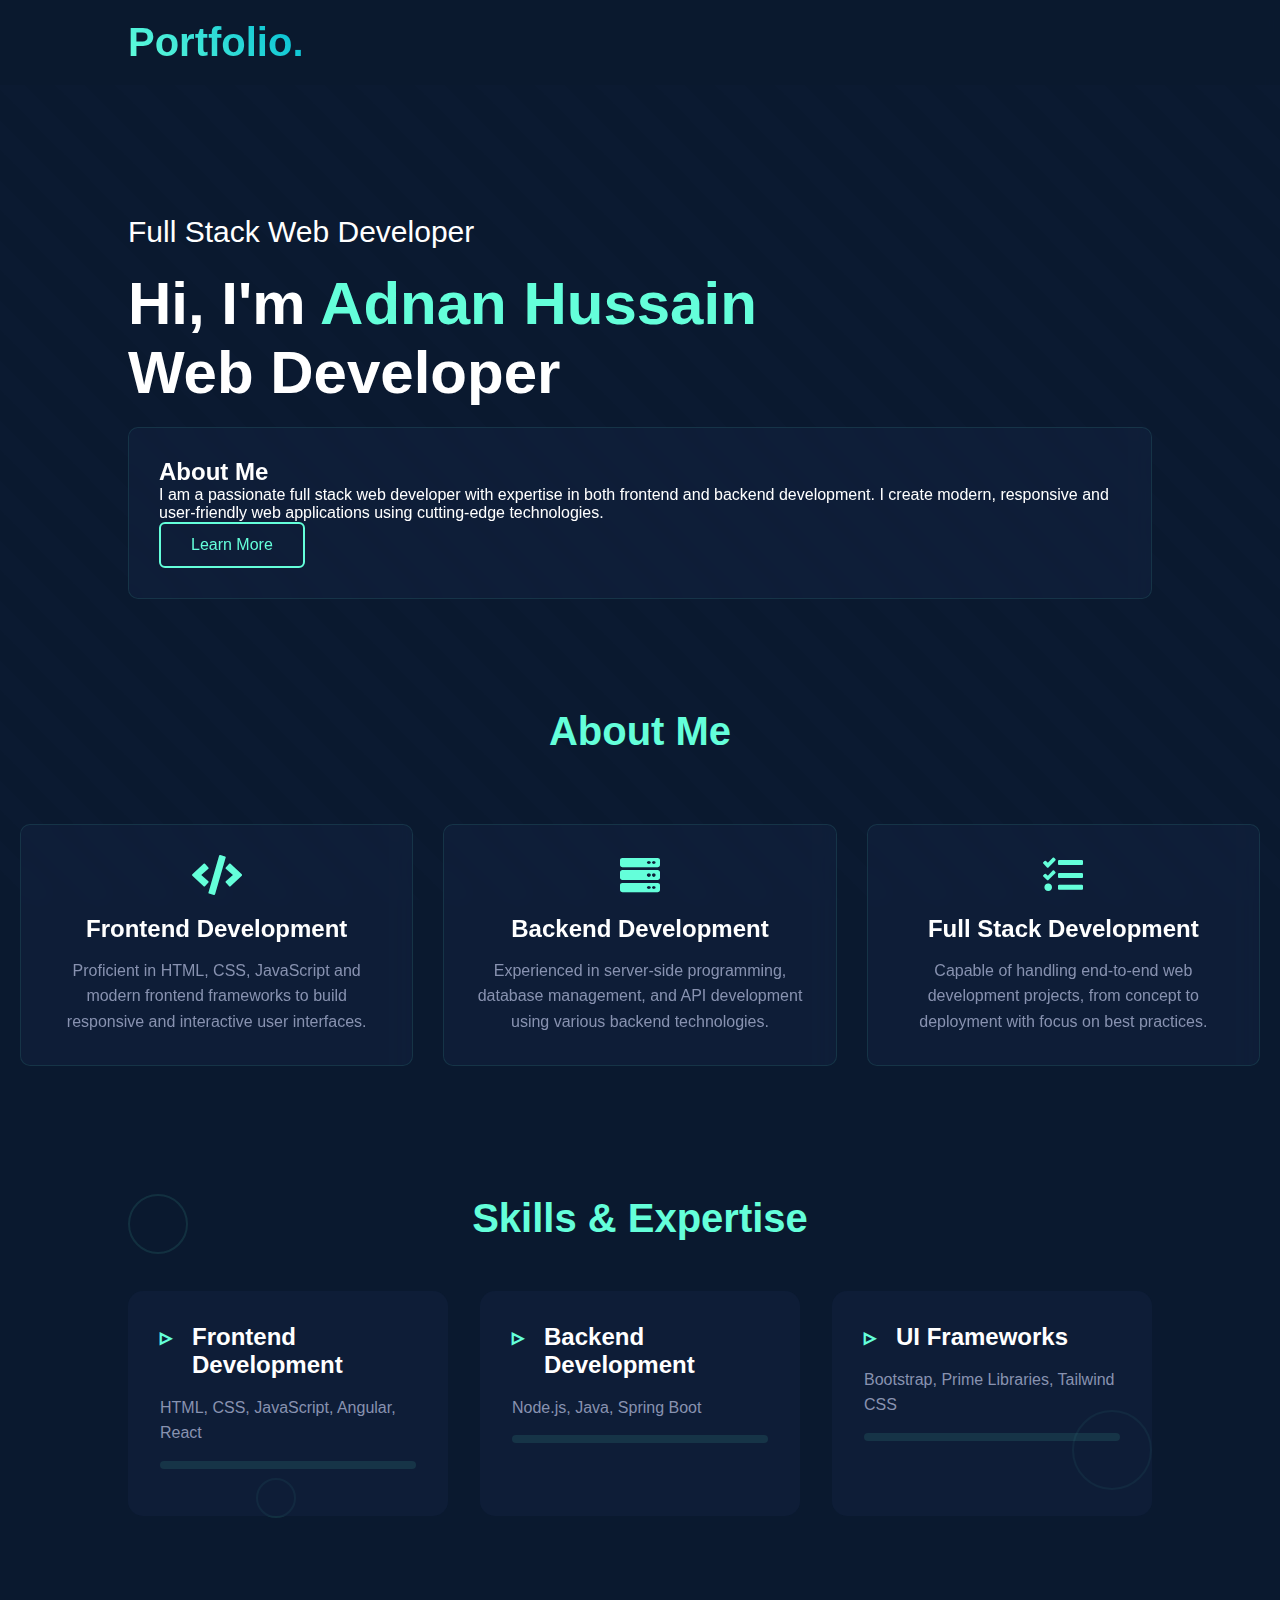
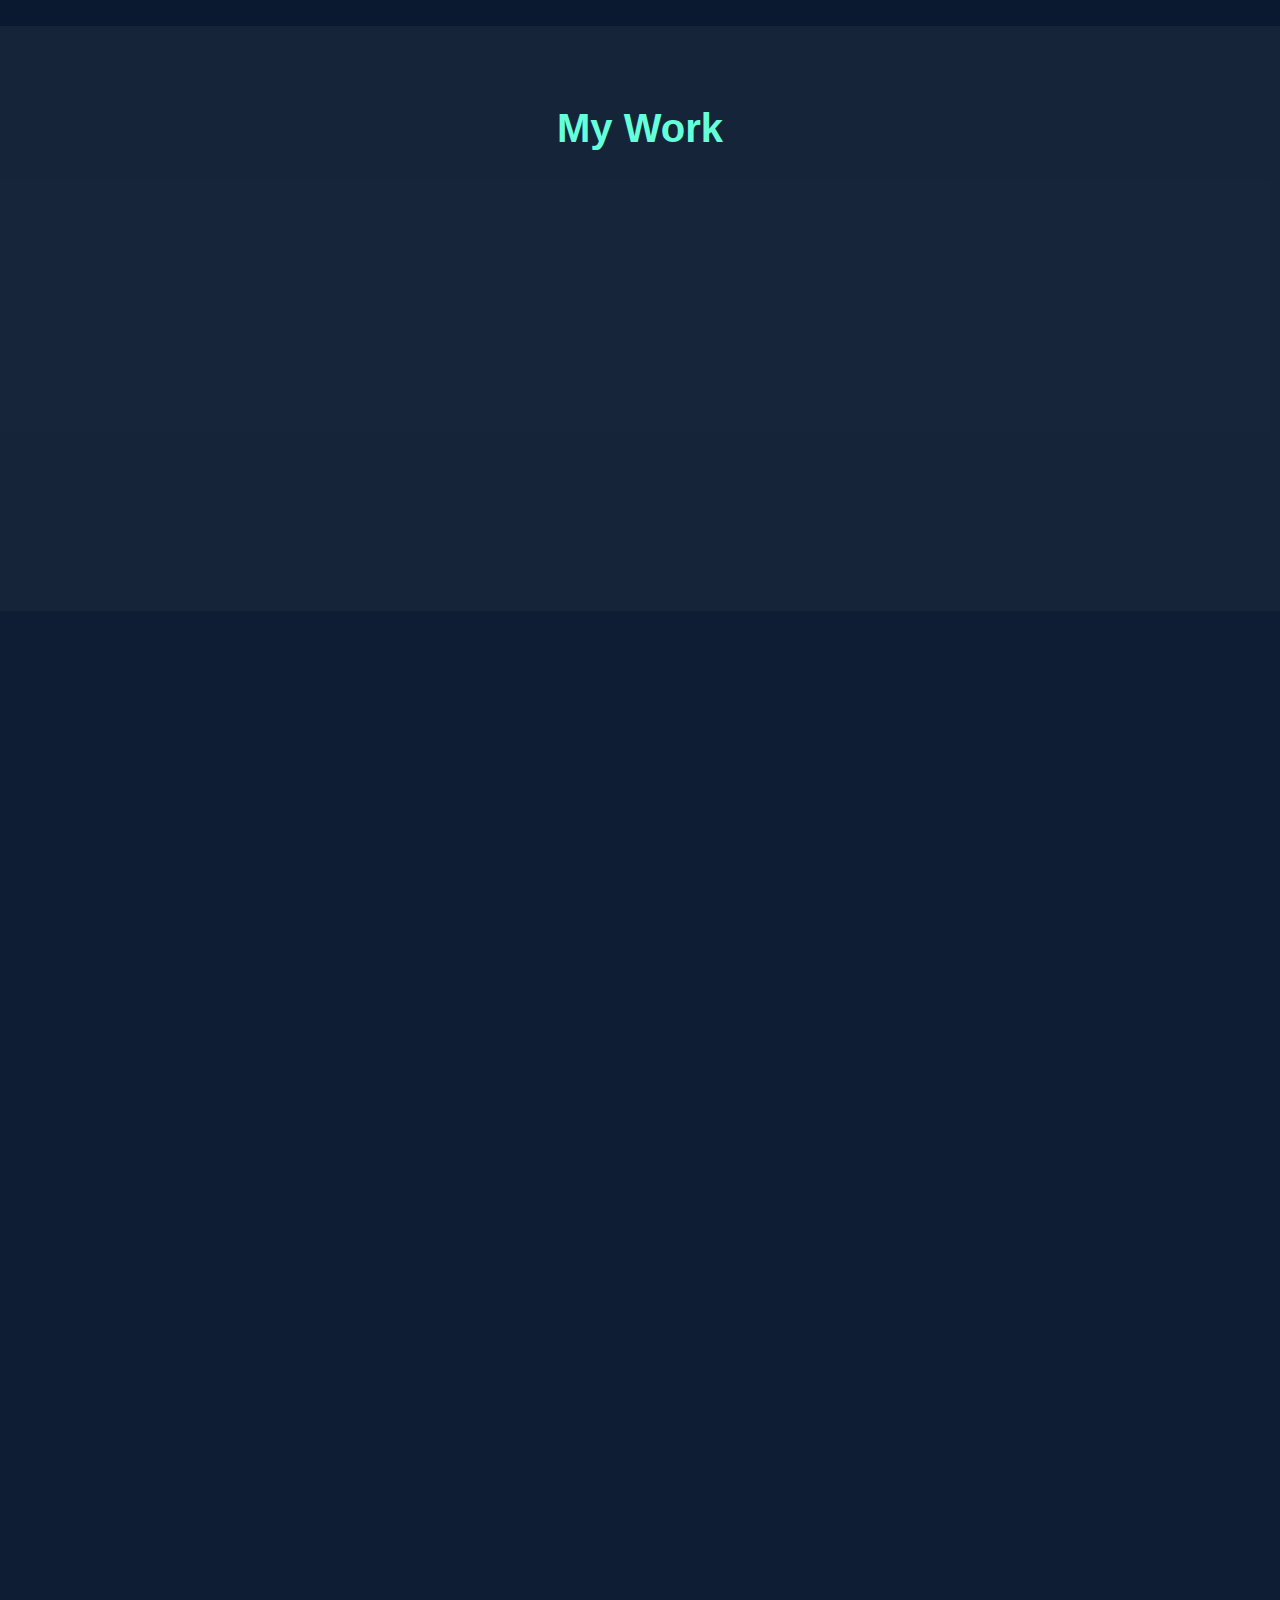
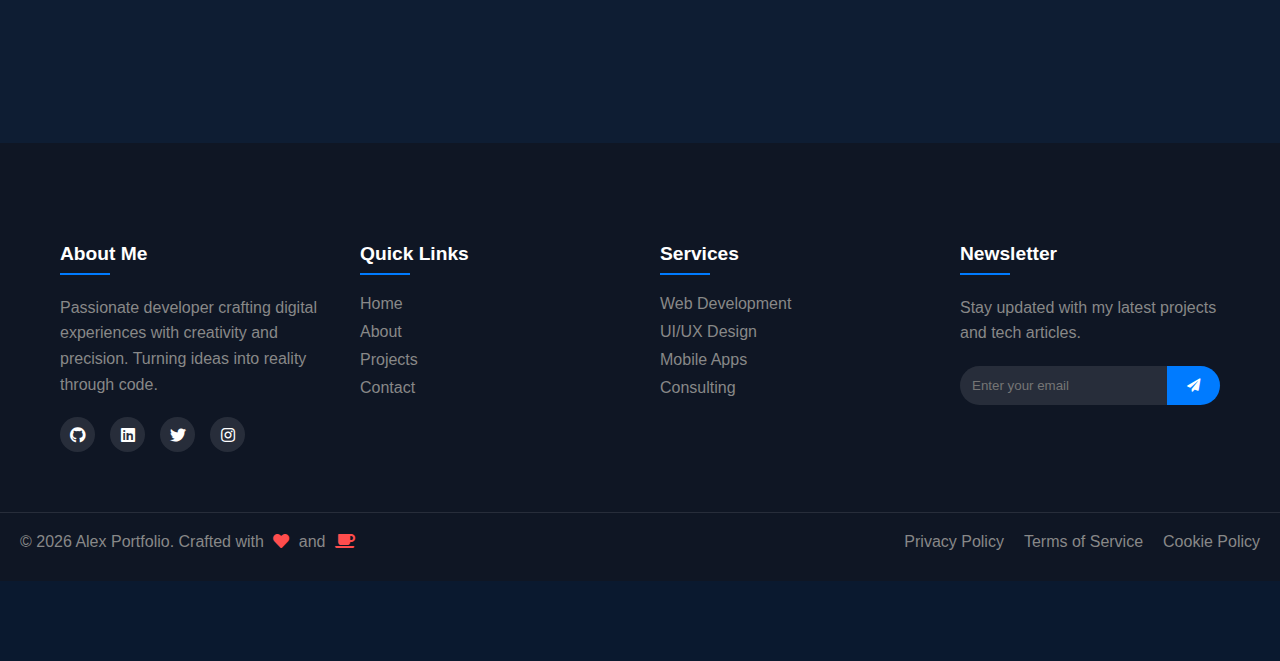
<file: index.html>
<!DOCTYPE html>
<html lang="en">

<head>
    <meta charset="UTF-8">
    <meta name="viewport" content="width=device-width, initial-scale=1.0">
    <title>Modern Portfolio</title>
    <link rel="stylesheet" href="style.css">
    <link href="https://unpkg.com/aos@2.3.1/dist/aos.css" rel="stylesheet">
    <link rel="stylesheet" href="https://cdnjs.cloudflare.com/ajax/libs/font-awesome/5.15.4/css/all.min.css">
    <link rel="shortcut icon" href="./favicon1.ico" type="image/x-icon">
</head>

<body>
    <div class="animated-bg"></div>
    <nav class="navbar">
        <div class="logo">Portfolio.</div>
        <ul>
            <li><a href="#home">Home</a></li>
            <li><a href="#about">About</a></li>
            <li><a href="#work">Work</a></li>
            <li><a href="#contact">Contact</a></li>
        </ul>
    </nav>

    <div class="container">
        <div class="header-text">
            <p>Full Stack Web Developer</p>
            <h1>Hi, I'm <span>Adnan Hussain</span><br>Web Developer</h1>
        </div>

        <div class="card">
            <h2>About Me</h2>
            <p>I am a passionate full stack web developer with expertise in both frontend and backend development. I
                create modern, responsive and user-friendly web applications using cutting-edge technologies.</p>
            <a href="#" class="btn">Learn More</a>
        </div>
    </div>
    <div class="about-section" id="about">
        <h2 class="section-title">About Me</h2>
        <div class="cards-container">
            <div class="about-card">
                <i class="fas fa-code card-icon"></i>
                <h3>Frontend Development</h3>
                <p>Proficient in HTML, CSS, JavaScript and modern frontend frameworks to build responsive and
                    interactive user interfaces.</p>
            </div>

            <div class="about-card">
                <i class="fas fa-server card-icon"></i>
                <h3>Backend Development</h3>
                <p>Experienced in server-side programming, database management, and API development using various
                    backend technologies.</p>
            </div>

            <div class="about-card">
                <i class="fas fa-tasks card-icon"></i>
                <h3>Full Stack Development</h3>
                <p>Capable of handling end-to-end web development projects, from concept to deployment with focus on
                    best practices.</p>
            </div>
        </div>

        <section class="more-section" id="more">
            <div class="container">
                <h2 class="section-title">Skills & Expertise</h2>
                <div class="more-grid">
                    <div class="more-item">
                        <h3>Frontend Development</h3>
                        <p>HTML, CSS, JavaScript, Angular, React</p>
                        <div class="skill-bar">
                            <div class="skill-progress" style="--progress: 90%"></div>
                        </div>
                    </div>

                    <div class="more-item">
                        <h3>Backend Development</h3>
                        <p>Node.js, Java, Spring Boot</p>
                        <div class="skill-bar">
                            <div class="skill-progress" style="--progress: 85%"></div>
                        </div>
                    </div>

                    <div class="more-item">
                        <h3>UI Frameworks</h3>
                        <p>Bootstrap, Prime Libraries, Tailwind CSS</p>
                        <div class="skill-bar">
                            <div class="skill-progress" style="--progress: 85%"></div>
                        </div>
                    </div>
                </div>
            </div>

            <div class="floating-shapes">
                <div class="shape"></div>
                <div class="shape"></div>
                <div class="shape"></div>
            </div>
        </section>

        <section class="work-section" id="work">
            <h2 class="section-title">My Work</h2>
            <div class="projects-grid">
                <!-- Project 1 -->
                <div class="project-card" data-aos="fade-up">
                    <div class="project-image">
                        <img src="./emr-login-page.png" alt="EMR System">
                        <div class="project-overlay">
                            <div class="project-details">
                                <h3>EMR Healthcare System</h3>
                                <p>Full-stack Electronic Medical Records system with Angular & Node.js</p>
                                <div class="project-tech">
                                    <span>Angular</span>
                                    <span>Node.js</span>
                                    <span>MongoDB</span>
                                </div>
                                <a href="https://dev.mdcareproviders.com/login" target="_blank" class="project-link">View Project</a>
                            </div>
                        </div>
                    </div>
                </div>

                <!-- Project 2 -->
                <div class="project-card" data-aos="fade-up" data-aos-delay="200">
                    <div class="project-image">
                        <img src="./hrm-system.png" alt="Human Resource Management System">
                        <div class="project-overlay">
                            <div class="project-details">
                                <h3>Human Resource Management System</h3>
                                <p>Human Resource Management System with React & Node.js</p>
                                <div class="project-tech">
                                    <span>React</span>
                                    <span>Node.js</span>
                                    <span>MongoDB</span>
                                </div>
                                <a href="https://hrm.metacaps.in/" target="_blank" class="project-link">View Project</a>
                            </div>
                        </div>
                    </div>
                </div>

                <!-- Project 3 -->
                <!-- <div class="project-card" data-aos="fade-up" data-aos-delay="400">
                    <div class="project-image">
                        <img src="project3.jpg" alt="Flextion Mutual Funds">
                        <div class="project-overlay">
                            <div class="project-details">
                                <h3>Flextion Mutual Funds Platform</h3>
                                <p>Interactive platform for showcasing and analyzing US mutual funds performance</p>
                                <div class="project-tech">
                                    <span>Angular</span>
                                    <span>Python</span>
                                    <span>SQL</span>
                                </div>
                                <a href="#" class="project-link">View Project</a>
                            </div>
                        </div>
                    </div>
                </div> -->

                <!-- Project 4 -->
                <div class="project-card" data-aos="fade-up" data-aos-delay="600">
                    <div class="project-image">
                        <img src="./fispoke-login.png" alt="FISPOKE Banking Software">
                        <div class="project-overlay">
                            <div class="project-details">
                                <h3>Fispoke Banking Platform</h3>
                                <p>End-to-end banking process management system with loan advisory capabilities</p>
                                <div class="project-tech">
                                    <span>Angular</span>
                                    <span>Java(Spring Boot)</span>
                                    <span>PostgreSQL</span>
                                </div>
                                <a href="https://fispoke-dev.fispokeadvisors.com/firmlogin/fispoke" target="_blank" class="project-link">View Project</a>
                            </div>
                        </div>
                    </div>
                </div>
            </div>
        </section>

        <section class="contact-section" id="contact">
            <div class="contact-container">
                <div class="contact-info" data-aos="fade-right">
                    <h2 class="section-title">Get In Touch</h2>
                    <p class="contact-desc">Let's work together! Feel free to reach out for collaborations or just a
                        friendly hello.</p>

                    <div class="contact-details">
                        <div class="contact-item">
                            <i class="fas fa-map-marker-alt"></i>
                            <div>
                                <h3>Location</h3>
                                <p>Galaxy Tower, Bijainagar, Beawar, Rajasthan, India</p>
                            </div>
                        </div>

                        <div class="contact-item">
                            <i class="fas fa-envelope"></i>
                            <div>
                                <h3>Email</h3>
                                <p>adnanhussain01613@gmail.com</p>
                            </div>
                        </div>

                        <div class="contact-item">
                            <i class="fas fa-phone"></i>
                            <div>
                                <h3>Phone</h3>
                                <p>+91 (830) 250-8166</p>
                            </div>
                        </div>
                    </div>

                    <div class="social-links">
                        <a href="www.linkedin.com/in/adnan-hussain-22a589328" class="social-icon"><i class="fab fa-linkedin"></i></a>
                        <a href="#" class="social-icon"><i class="fab fa-github"></i></a>
                        <a href="#" class="social-icon"><i class="fab fa-twitter"></i></a>
                        <a href="#" class="social-icon"><i class="fab fa-instagram"></i></a>
                    </div>
                </div>

                <div class="contact-form" data-aos="fade-left">
                    <form id="contactForm">
                        <div class="form-group">
                            <input type="text" id="name" required>
                            <label for="name">Your Name</label>
                            <span class="focus-border"></span>
                        </div>

                        <div class="form-group">
                            <input type="email" id="email" required>
                            <label for="email">Your Email</label>
                            <span class="focus-border"></span>
                        </div>

                        <div class="form-group">
                            <input type="text" id="subject" required>
                            <label for="subject">Subject</label>
                            <span class="focus-border"></span>
                        </div>

                        <div class="form-group">
                            <textarea id="message" required></textarea>
                            <label for="message">Your Message</label>
                            <span class="focus-border"></span>
                        </div>

                        <button type="submit" class="submit-btn">
                            <span>Send Message</span>
                            <i class="fas fa-paper-plane"></i>
                        </button>
                    </form>
                </div>
            </div>

            <div class="map-container" data-aos="fade-up">
                <div class="map-wrapper">
                    <iframe
                    src="https://www.google.com/maps/embed?pb=!1m18!1m12!1m3!1d2404.491893807669!2d74.64518427482498!3d25.924723115969858!2m3!1f0!2f0!3f0!3m2!1i1024!2i768!4f13.1!3m3!1m2!1s0x39693fecec1faf6f%3A0xbec69741d6d3bae4!2sUnnati%20Bazar!5e0!3m2!1sen!2sin!4v1732790000216!5m2!1sen!2sin"
                        width="100%" height="100%" style="border:0;" allowfullscreen="" loading="lazy">
                    </iframe>
                    <!-- <iframe id="liveLocationMap" width="100%" height="100%" style="border:0;" allowfullscreen=""
                        loading="lazy"></iframe> -->
                </div>
            </div>
        </section>

        <footer class="footer">
            <div class="footer-waves">
                <div class="wave" id="wave1"></div>
                <div class="wave" id="wave2"></div>
                <div class="wave" id="wave3"></div>
                <div class="wave" id="wave4"></div>
            </div>

            <div class="footer-content">
                <div class="footer-section">
                    <h3>About Me</h3>
                    <p>Passionate developer crafting digital experiences with creativity and precision. Turning ideas
                        into reality through code.</p>
                    <div class="footer-social">
                        <a href="#" class="social-hover"><i class="fab fa-github"></i></a>
                        <a href="#" class="social-hover"><i class="fab fa-linkedin"></i></a>
                        <a href="#" class="social-hover"><i class="fab fa-twitter"></i></a>
                        <a href="#" class="social-hover"><i class="fab fa-instagram"></i></a>
                    </div>
                </div>

                <div class="footer-section">
                    <h3>Quick Links</h3>
                    <ul>
                        <li><a href="#home">Home</a></li>
                        <li><a href="#about">About</a></li>
                        <li><a href="#work">Projects</a></li>
                        <li><a href="#contact">Contact</a></li>
                    </ul>
                </div>

                <div class="footer-section">
                    <h3>Services</h3>
                    <ul>
                        <li><a href="#">Web Development</a></li>
                        <li><a href="#">UI/UX Design</a></li>
                        <li><a href="#">Mobile Apps</a></li>
                        <li><a href="#">Consulting</a></li>
                    </ul>
                </div>

                <div class="footer-section">
                    <h3>Newsletter</h3>
                    <p>Stay updated with my latest projects and tech articles.</p>
                    <form class="footer-subscribe">
                        <input type="email" placeholder="Enter your email">
                        <button type="submit"><i class="fas fa-paper-plane"></i></button>
                    </form>
                </div>
            </div>

            <div class="footer-bottom">
                <div class="footer-border"></div>
                <div class="footer-copyright">
                    <p>&copy; <span id="year"></span> Alex Portfolio. Crafted with <i class="fas fa-heart"></i> and <i
                            class="fas fa-coffee"></i></p>
                    <div class="footer-links">
                        <a href="#">Privacy Policy</a>
                        <a href="#">Terms of Service</a>
                        <a href="#">Cookie Policy</a>
                    </div>
                </div>
            </div>
        </footer>


        <script src="https://unpkg.com/aos@2.3.1/dist/aos.js"></script>
        <script src="./javaScript.js"></script>

    </div>
</body>

</html>
</file>
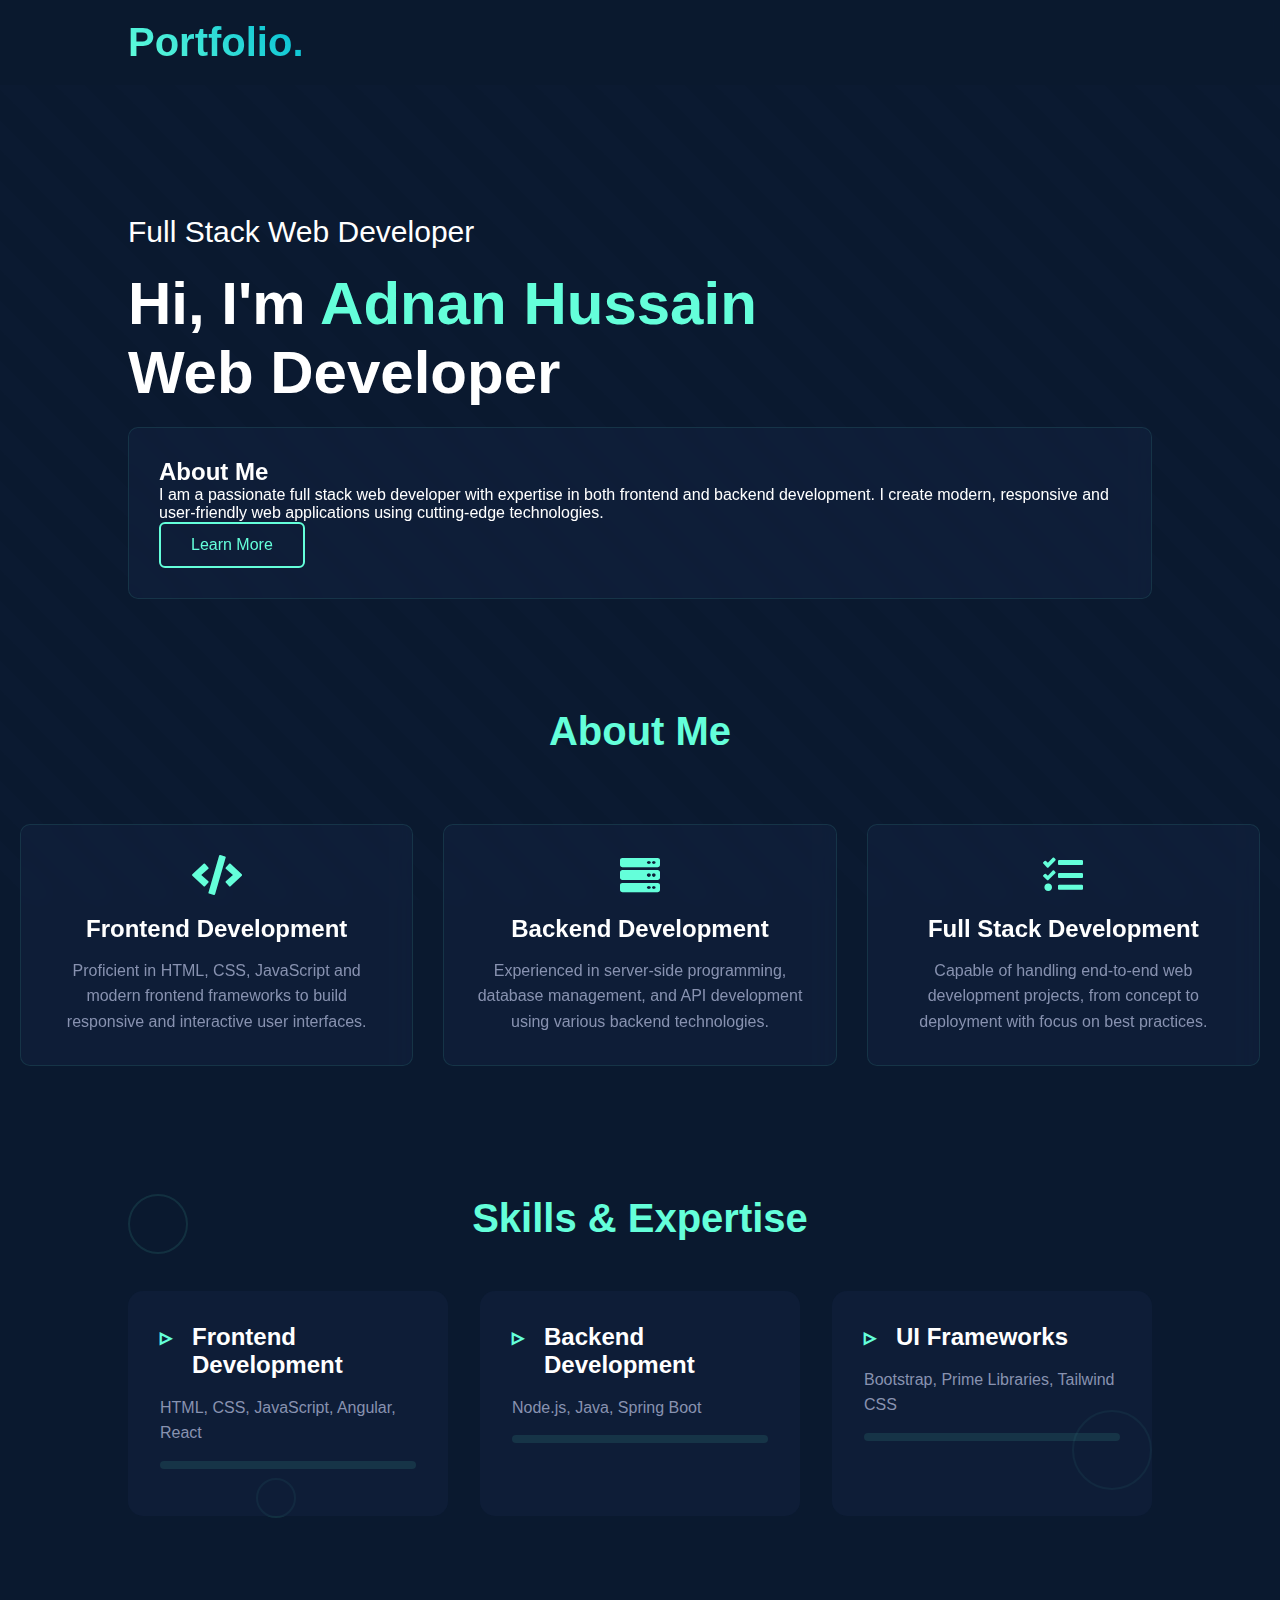
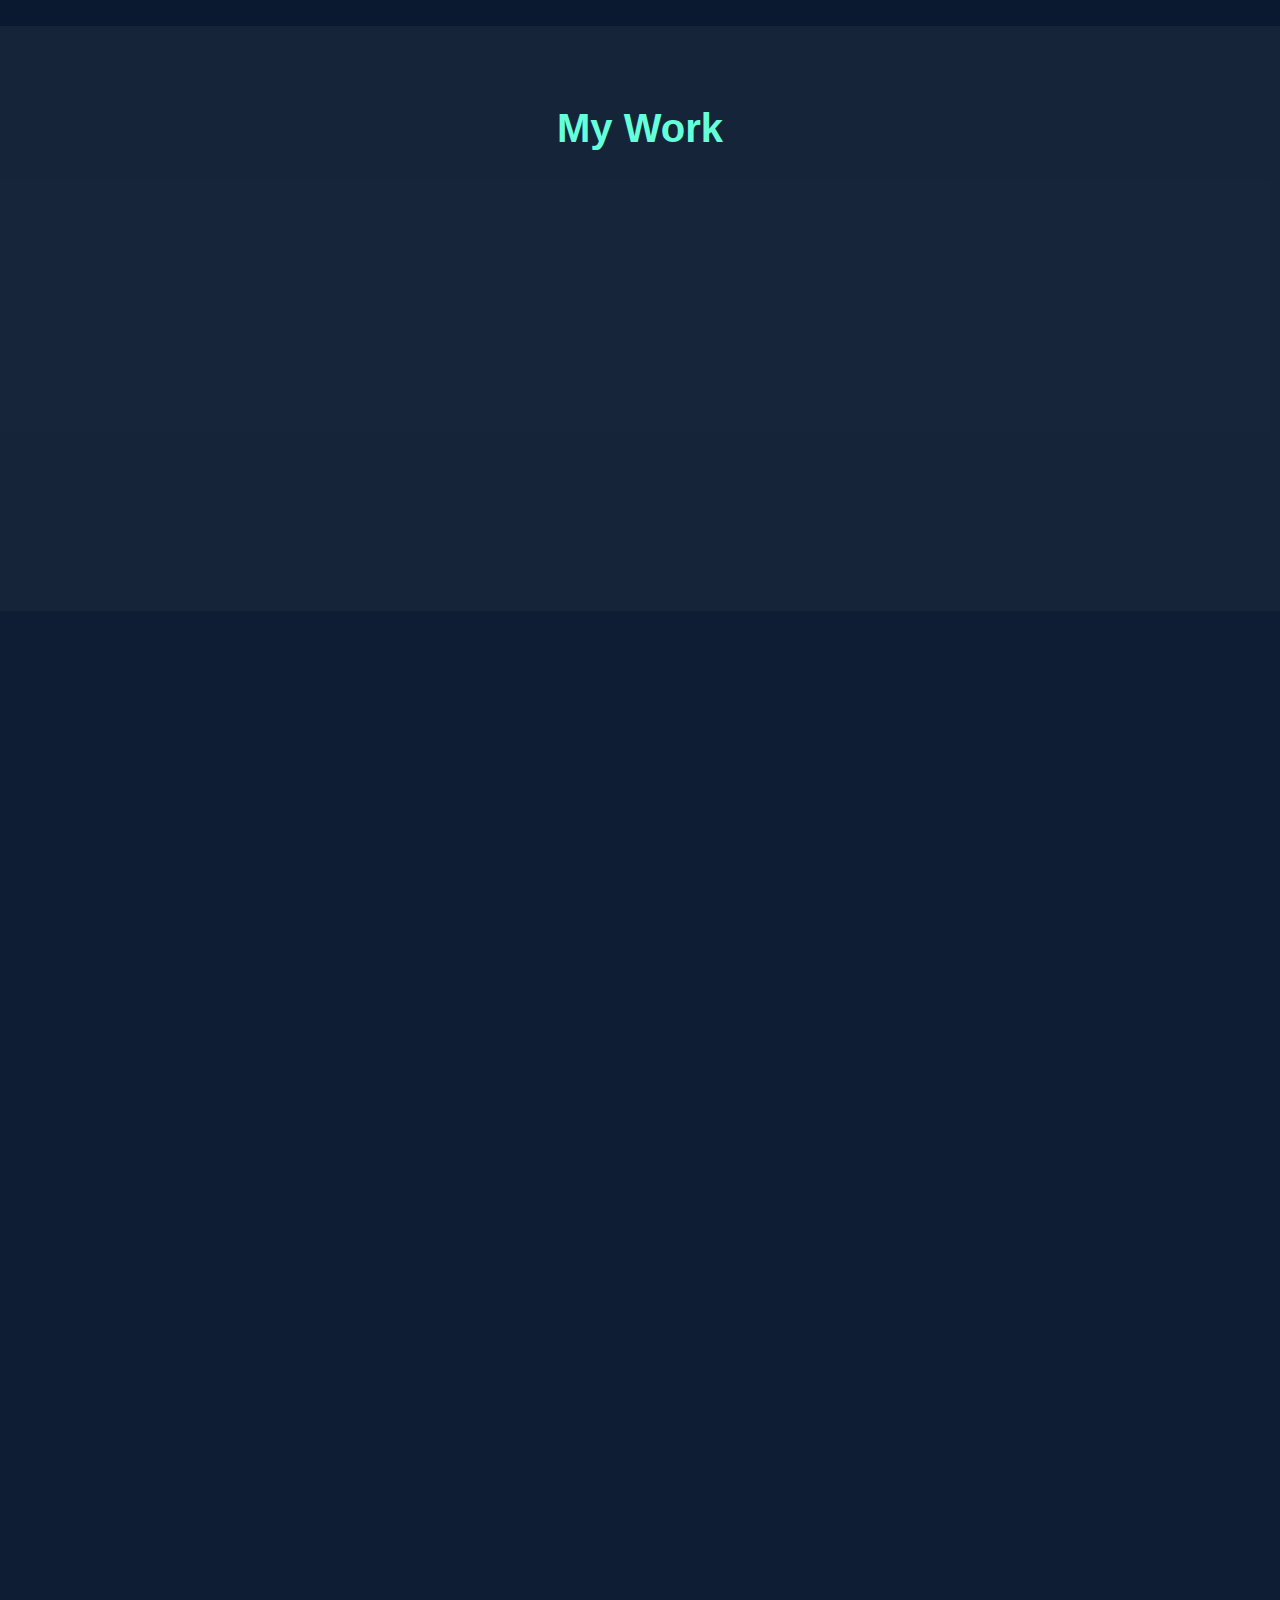
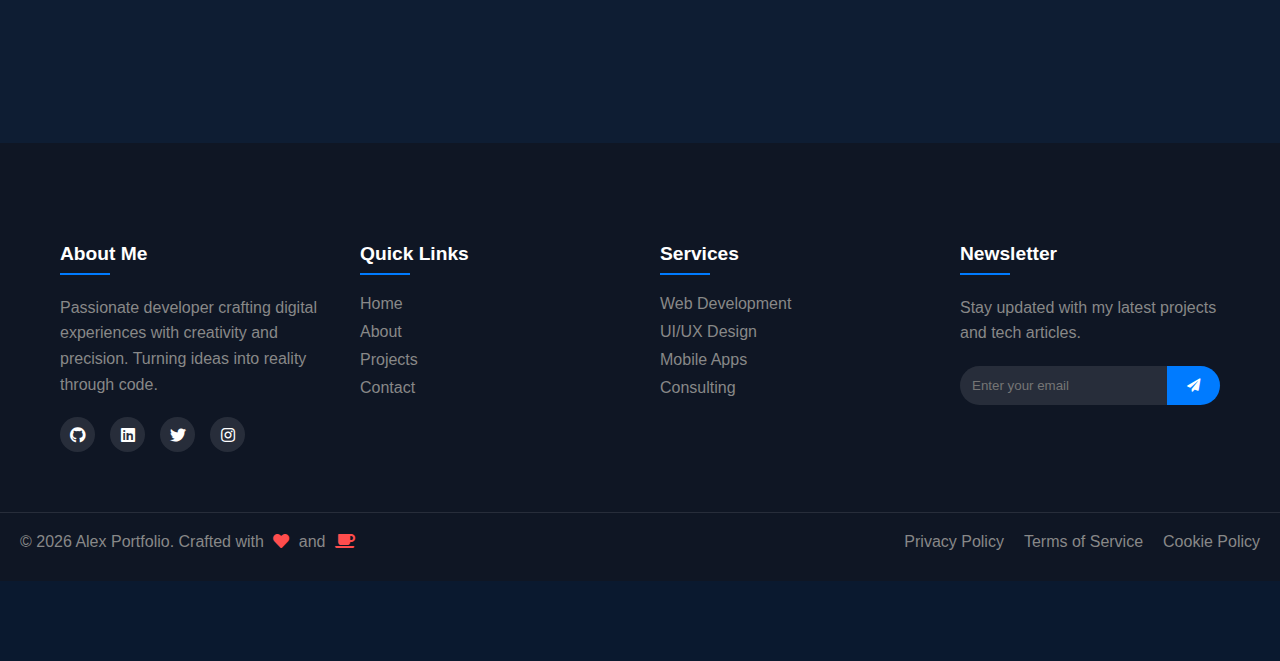
<file: portfolio.html>
<!DOCTYPE html>
<html lang="en">

<head>
    <meta charset="UTF-8">
    <meta name="viewport" content="width=device-width, initial-scale=1.0">
    <title>Modern Portfolio</title>
    <link rel="stylesheet" href="style.css">
    <link href="https://unpkg.com/aos@2.3.1/dist/aos.css" rel="stylesheet">
    <link rel="stylesheet" href="https://cdnjs.cloudflare.com/ajax/libs/font-awesome/5.15.4/css/all.min.css">
    <link rel="shortcut icon" href="./favicon1.ico" type="image/x-icon">
</head>

<body>
    <div class="animated-bg"></div>
    <nav class="navbar">
        <div class="logo">Portfolio.</div>
        <ul>
            <li><a href="#home">Home</a></li>
            <li><a href="#about">About</a></li>
            <li><a href="#work">Work</a></li>
            <li><a href="#contact">Contact</a></li>
        </ul>
    </nav>

    <div class="container">
        <div class="header-text">
            <p>Full Stack Web Developer</p>
            <h1>Hi, I'm <span>Adnan Hussain</span><br>Web Developer</h1>
        </div>

        <div class="card">
            <h2>About Me</h2>
            <p>I am a passionate full stack web developer with expertise in both frontend and backend development. I
                create modern, responsive and user-friendly web applications using cutting-edge technologies.</p>
            <a href="#" class="btn">Learn More</a>
        </div>
    </div>
    <div class="about-section" id="about">
        <h2 class="section-title">About Me</h2>
        <div class="cards-container">
            <div class="about-card">
                <i class="fas fa-code card-icon"></i>
                <h3>Frontend Development</h3>
                <p>Proficient in HTML, CSS, JavaScript and modern frontend frameworks to build responsive and
                    interactive user interfaces.</p>
            </div>

            <div class="about-card">
                <i class="fas fa-server card-icon"></i>
                <h3>Backend Development</h3>
                <p>Experienced in server-side programming, database management, and API development using various
                    backend technologies.</p>
            </div>

            <div class="about-card">
                <i class="fas fa-tasks card-icon"></i>
                <h3>Full Stack Development</h3>
                <p>Capable of handling end-to-end web development projects, from concept to deployment with focus on
                    best practices.</p>
            </div>
        </div>

        <section class="more-section" id="more">
            <div class="container">
                <h2 class="section-title">Skills & Expertise</h2>
                <div class="more-grid">
                    <div class="more-item">
                        <h3>Frontend Development</h3>
                        <p>HTML, CSS, JavaScript, Angular, React</p>
                        <div class="skill-bar">
                            <div class="skill-progress" style="--progress: 90%"></div>
                        </div>
                    </div>

                    <div class="more-item">
                        <h3>Backend Development</h3>
                        <p>Node.js, Java, Spring Boot</p>
                        <div class="skill-bar">
                            <div class="skill-progress" style="--progress: 85%"></div>
                        </div>
                    </div>

                    <div class="more-item">
                        <h3>UI Frameworks</h3>
                        <p>Bootstrap, Prime Libraries, Tailwind CSS</p>
                        <div class="skill-bar">
                            <div class="skill-progress" style="--progress: 85%"></div>
                        </div>
                    </div>
                </div>
            </div>

            <div class="floating-shapes">
                <div class="shape"></div>
                <div class="shape"></div>
                <div class="shape"></div>
            </div>
        </section>

        <section class="work-section" id="work">
            <h2 class="section-title">My Work</h2>
            <div class="projects-grid">
                <!-- Project 1 -->
                <div class="project-card" data-aos="fade-up">
                    <div class="project-image">
                        <img src="./emr-login-page.png" alt="EMR System">
                        <div class="project-overlay">
                            <div class="project-details">
                                <h3>EMR Healthcare System</h3>
                                <p>Full-stack Electronic Medical Records system with Angular & Node.js</p>
                                <div class="project-tech">
                                    <span>Angular</span>
                                    <span>Node.js</span>
                                    <span>MongoDB</span>
                                </div>
                                <a href="https://dev.mdcareproviders.com/login" target="_blank" class="project-link">View Project</a>
                            </div>
                        </div>
                    </div>
                </div>

                <!-- Project 2 -->
                <div class="project-card" data-aos="fade-up" data-aos-delay="200">
                    <div class="project-image">
                        <img src="./hrm-system.png" alt="Human Resource Management System">
                        <div class="project-overlay">
                            <div class="project-details">
                                <h3>Human Resource Management System</h3>
                                <p>Human Resource Management System with React & Node.js</p>
                                <div class="project-tech">
                                    <span>React</span>
                                    <span>Node.js</span>
                                    <span>MongoDB</span>
                                </div>
                                <a href="https://hrm.metacaps.in/" target="_blank" class="project-link">View Project</a>
                            </div>
                        </div>
                    </div>
                </div>

                <!-- Project 3 -->
                <!-- <div class="project-card" data-aos="fade-up" data-aos-delay="400">
                    <div class="project-image">
                        <img src="project3.jpg" alt="Flextion Mutual Funds">
                        <div class="project-overlay">
                            <div class="project-details">
                                <h3>Flextion Mutual Funds Platform</h3>
                                <p>Interactive platform for showcasing and analyzing US mutual funds performance</p>
                                <div class="project-tech">
                                    <span>Angular</span>
                                    <span>Python</span>
                                    <span>SQL</span>
                                </div>
                                <a href="#" class="project-link">View Project</a>
                            </div>
                        </div>
                    </div>
                </div> -->

                <!-- Project 4 -->
                <div class="project-card" data-aos="fade-up" data-aos-delay="600">
                    <div class="project-image">
                        <img src="./fispoke-login.png" alt="FISPOKE Banking Software">
                        <div class="project-overlay">
                            <div class="project-details">
                                <h3>Fispoke Banking Platform</h3>
                                <p>End-to-end banking process management system with loan advisory capabilities</p>
                                <div class="project-tech">
                                    <span>Angular</span>
                                    <span>Java(Spring Boot)</span>
                                    <span>PostgreSQL</span>
                                </div>
                                <a href="https://fispoke-dev.fispokeadvisors.com/firmlogin/fispoke" target="_blank" class="project-link">View Project</a>
                            </div>
                        </div>
                    </div>
                </div>
            </div>
        </section>

        <section class="contact-section" id="contact">
            <div class="contact-container">
                <div class="contact-info" data-aos="fade-right">
                    <h2 class="section-title">Get In Touch</h2>
                    <p class="contact-desc">Let's work together! Feel free to reach out for collaborations or just a
                        friendly hello.</p>

                    <div class="contact-details">
                        <div class="contact-item">
                            <i class="fas fa-map-marker-alt"></i>
                            <div>
                                <h3>Location</h3>
                                <p>Galaxy Tower, Bijainagar, Beawar, Rajasthan, India</p>
                            </div>
                        </div>

                        <div class="contact-item">
                            <i class="fas fa-envelope"></i>
                            <div>
                                <h3>Email</h3>
                                <p>adnanhussain01613@gmail.com</p>
                            </div>
                        </div>

                        <div class="contact-item">
                            <i class="fas fa-phone"></i>
                            <div>
                                <h3>Phone</h3>
                                <p>+91 (830) 250-8166</p>
                            </div>
                        </div>
                    </div>

                    <div class="social-links">
                        <a href="www.linkedin.com/in/adnan-hussain-22a589328" class="social-icon"><i class="fab fa-linkedin"></i></a>
                        <a href="#" class="social-icon"><i class="fab fa-github"></i></a>
                        <a href="#" class="social-icon"><i class="fab fa-twitter"></i></a>
                        <a href="#" class="social-icon"><i class="fab fa-instagram"></i></a>
                    </div>
                </div>

                <div class="contact-form" data-aos="fade-left">
                    <form id="contactForm">
                        <div class="form-group">
                            <input type="text" id="name" required>
                            <label for="name">Your Name</label>
                            <span class="focus-border"></span>
                        </div>

                        <div class="form-group">
                            <input type="email" id="email" required>
                            <label for="email">Your Email</label>
                            <span class="focus-border"></span>
                        </div>

                        <div class="form-group">
                            <input type="text" id="subject" required>
                            <label for="subject">Subject</label>
                            <span class="focus-border"></span>
                        </div>

                        <div class="form-group">
                            <textarea id="message" required></textarea>
                            <label for="message">Your Message</label>
                            <span class="focus-border"></span>
                        </div>

                        <button type="submit" class="submit-btn">
                            <span>Send Message</span>
                            <i class="fas fa-paper-plane"></i>
                        </button>
                    </form>
                </div>
            </div>

            <div class="map-container" data-aos="fade-up">
                <div class="map-wrapper">
                    <iframe
                    src="https://www.google.com/maps/embed?pb=!1m18!1m12!1m3!1d2404.491893807669!2d74.64518427482498!3d25.924723115969858!2m3!1f0!2f0!3f0!3m2!1i1024!2i768!4f13.1!3m3!1m2!1s0x39693fecec1faf6f%3A0xbec69741d6d3bae4!2sUnnati%20Bazar!5e0!3m2!1sen!2sin!4v1732790000216!5m2!1sen!2sin"
                        width="100%" height="100%" style="border:0;" allowfullscreen="" loading="lazy">
                    </iframe>
                    <!-- <iframe id="liveLocationMap" width="100%" height="100%" style="border:0;" allowfullscreen=""
                        loading="lazy"></iframe> -->
                </div>
            </div>
        </section>

        <footer class="footer">
            <div class="footer-waves">
                <div class="wave" id="wave1"></div>
                <div class="wave" id="wave2"></div>
                <div class="wave" id="wave3"></div>
                <div class="wave" id="wave4"></div>
            </div>

            <div class="footer-content">
                <div class="footer-section">
                    <h3>About Me</h3>
                    <p>Passionate developer crafting digital experiences with creativity and precision. Turning ideas
                        into reality through code.</p>
                    <div class="footer-social">
                        <a href="#" class="social-hover"><i class="fab fa-github"></i></a>
                        <a href="#" class="social-hover"><i class="fab fa-linkedin"></i></a>
                        <a href="#" class="social-hover"><i class="fab fa-twitter"></i></a>
                        <a href="#" class="social-hover"><i class="fab fa-instagram"></i></a>
                    </div>
                </div>

                <div class="footer-section">
                    <h3>Quick Links</h3>
                    <ul>
                        <li><a href="#home">Home</a></li>
                        <li><a href="#about">About</a></li>
                        <li><a href="#work">Projects</a></li>
                        <li><a href="#contact">Contact</a></li>
                    </ul>
                </div>

                <div class="footer-section">
                    <h3>Services</h3>
                    <ul>
                        <li><a href="#">Web Development</a></li>
                        <li><a href="#">UI/UX Design</a></li>
                        <li><a href="#">Mobile Apps</a></li>
                        <li><a href="#">Consulting</a></li>
                    </ul>
                </div>

                <div class="footer-section">
                    <h3>Newsletter</h3>
                    <p>Stay updated with my latest projects and tech articles.</p>
                    <form class="footer-subscribe">
                        <input type="email" placeholder="Enter your email">
                        <button type="submit"><i class="fas fa-paper-plane"></i></button>
                    </form>
                </div>
            </div>

            <div class="footer-bottom">
                <div class="footer-border"></div>
                <div class="footer-copyright">
                    <p>&copy; <span id="year"></span> Alex Portfolio. Crafted with <i class="fas fa-heart"></i> and <i
                            class="fas fa-coffee"></i></p>
                    <div class="footer-links">
                        <a href="#">Privacy Policy</a>
                        <a href="#">Terms of Service</a>
                        <a href="#">Cookie Policy</a>
                    </div>
                </div>
            </div>
        </footer>


        <script src="https://unpkg.com/aos@2.3.1/dist/aos.js"></script>
        <script src="./javaScript.js"></script>

    </div>
</body>

</html>
</file>
<file: style.css>
* {
    margin: 0;
    padding: 0;
    box-sizing: border-box;
    font-family: 'Poppins', sans-serif;
}

body {
    background: #0a192f;
    color: #fff;
}

.container {
    padding: 10px 10%;
}

nav ul li a {
    color: #fff;
    text-decoration: none;
    font-size: 18px;
    position: relative;
}

nav ul li a::after {
    content: '';
    width: 0;
    height: 3px;
    background: #64ffda;
    position: absolute;
    left: 0;
    bottom: -6px;
    transition: 0.3s;
}

nav ul li a:hover::after {
    width: 100%;
}

body {
    background: #0a192f;
    color: #fff;
}

.container {
    padding: 10px 10%;
}

nav {
    display: flex;
    align-items: center;
    justify-content: space-between;
    flex-wrap: wrap;
    position: fixed;
    width: 100%;
    padding: 20px 10%;
    background: rgba(10, 25, 47, 0.9);
    backdrop-filter: blur(10px);
    z-index: 100;
    transition: background-color 0.3s ease, padding 0.3s ease; /* Add transition for smooth animation */
}

nav.scrolled {
    background-color: rgba(53, 77, 103, 0.9); /* Change this to your desired color */
    padding: 10px 10%; /* Adjust padding on scroll */
}

.logo {
    font-size: 2.5rem;
    font-weight: 600;
    background: linear-gradient(45deg, #64ffda, #00bcd4);
    -webkit-background-clip: text;
    -webkit-text-fill-color: transparent;
    animation: fadeIn 1s ease-in-out; /* Add fade-in animation */
}

nav ul li {
    display: inline-block;
    list-style: none;
    margin: 10px 20px;
    opacity: 0;
    animation: fadeInUp 0.5s ease-in-out forwards; /* Add fade-in-up animation */
}

nav ul li:nth-child(1) {
    animation-delay: 0.2s;
}

nav ul li:nth-child(2) {
    animation-delay: 0.4s;
}

nav ul li:nth-child(3) {
    animation-delay: 0.6s;
}

nav ul li:nth-child(4) {
    animation-delay: 0.8s;
}

@keyframes fadeIn {
    from {
        opacity: 0;
    }
    to {
        opacity: 1;
    }
}

@keyframes fadeInUp {
    from {
        opacity: 0;
        transform: translateY(20px);
    }
    to {
        opacity: 1;
        transform: translateY(0);
    }
}

.header-text {
    margin-top: 20%;
    font-size: 30px;
}

.header-text h1 {
    font-size: 60px;
    margin-top: 20px;
}

.header-text h1 span {
    color: #64ffda;
}

.animated-bg {
    position: absolute;
    top: 0;
    left: 0;
    width: 100%;
    height: 100vh;
    background: linear-gradient(45deg, #0a192f 25%, #112240 25%, #112240 50%, #0a192f 50%, #0a192f 75%, #112240 75%, #112240);
    background-size: 60px 60px;
    animation: moveBackground 4s linear infinite;
    opacity: 0.1;
    z-index: -1;
}

@keyframes moveBackground {
    0% {
        background-position: 0 0;
    }

    100% {
        background-position: 60px 60px;
    }
}

.card {
    background: rgba(17, 34, 64, 0.5);
    backdrop-filter: blur(10px);
    border: 1px solid rgba(100, 255, 218, 0.1);
    border-radius: 10px;
    padding: 30px;
    margin: 20px 0;
    transition: transform 0.3s;
}

.card:hover {
    transform: translateY(-10px);
}

.btn {
    display: inline-block;
    padding: 12px 30px;
    background: transparent;
    border: 2px solid #64ffda;
    color: #64ffda;
    border-radius: 6px;
    text-decoration: none;
    font-size: 16px;
    transition: 0.3s;
}

.btn:hover {
    background: rgba(100, 255, 218, 0.1);
}

@media only screen and (max-width: 600px) {
    .header-text {
        margin-top: 100%;
        font-size: 16px;
    }

    .header-text h1 {
        font-size: 30px;
    }

    nav .logo {
        font-size: 1.8rem;
    }
}


.about-section {
    padding: 80px 0;
}

.section-title {
    text-align: center;
    font-size: 2.5rem;
    margin-bottom: 50px;
    color: #64ffda;
}

.cards-container {
    display: grid;
    grid-template-columns: repeat(auto-fit, minmax(300px, 1fr));
    gap: 30px;
    padding: 20px;
}

.about-card {
    background: rgba(17, 34, 64, 0.5);
    backdrop-filter: blur(10px);
    border: 1px solid rgba(100, 255, 218, 0.1);
    border-radius: 10px;
    padding: 30px;
    text-align: center;
    transition: transform 0.3s ease;
}

.about-card:hover {
    transform: translateY(-10px);
}

.card-icon {
    font-size: 2.5rem;
    color: #64ffda;
    margin-bottom: 20px;
}

.about-card h3 {
    color: #fff;
    font-size: 1.5rem;
    margin-bottom: 15px;
}

.about-card p {
    color: #8892b0;
    line-height: 1.6;
}

@media only screen and (max-width: 768px) {
    .cards-container {
        grid-template-columns: 1fr;
    }

    .about-card {
        margin-bottom: 20px;
    }
}

/* More Section Styles */
.more-section {
padding: 100px 0;
position: relative;
overflow: hidden;
}

.more-grid {
display: grid;
grid-template-columns: repeat(auto-fit, minmax(300px, 1fr));
gap: 2rem;
margin-top: 50px;
}

.more-item {
background: rgba(17, 34, 64, 0.5);
border-radius: 15px;
padding: 2rem;
position: relative;
overflow: hidden;
cursor: pointer;
transition: all 0.4s ease;
}

.more-item::before {
content: '';
position: absolute;
top: 0;
left: 0;
width: 100%;
height: 100%;
background: linear-gradient(45deg, #64ffda, #00bcd4);
opacity: 0;
transition: 0.4s;
z-index: -1;
}

.more-item:hover::before {
opacity: 0.1;
}

.more-item:hover {
transform: translateY(-10px) scale(1.02);
box-shadow: 0 10px 20px rgba(100, 255, 218, 0.1);
}

.more-item h3 {
font-size: 1.5rem;
margin-bottom: 1rem;
position: relative;
padding-left: 2rem;
}

.more-item h3::before {
content: '▹';
position: absolute;
left: 0;
color: #64ffda;
}

.more-item p {
color: #8892b0;
line-height: 1.6;
}

.skill-bar {
width: 100%;
height: 8px;
background: rgba(100, 255, 218, 0.1);
border-radius: 4px;
margin: 15px 0;
position: relative;
overflow: hidden;
}

.skill-progress {
position: absolute;
top: 0;
left: 0;
height: 100%;
background: #64ffda;
animation: skillProgress 1.5s ease-in-out;
}

@keyframes skillProgress {
from { width: 0; }
to { width: var(--progress); }
}

.floating-shapes {
position: absolute;
width: 100%;
height: 100%;
top: 0;
left: 0;
z-index: -1;
overflow: hidden;
}

.shape {
position: absolute;
border: 2px solid rgba(100, 255, 218, 0.1);
border-radius: 50%;
animation: float 6s infinite;
}

.shape:nth-child(1) {
width: 60px;
height: 60px;
top: 20%;
left: 10%;
animation-delay: 0s;
}

.shape:nth-child(2) {
width: 80px;
height: 80px;
top: 60%;
right: 10%;
animation-delay: 2s;
}

.shape:nth-child(3) {
width: 40px;
height: 40px;
bottom: 20%;
left: 20%;
animation-delay: 4s;
}

@keyframes float {
0% { transform: translateY(0) rotate(0deg); }
50% { transform: translateY(-20px) rotate(180deg); }
100% { transform: translateY(0) rotate(360deg); }
}

@media only screen and (max-width: 768px) {
.more-grid {
grid-template-columns: 1fr;
}
}


.work-section {
    padding: 80px 0;
    background: rgba(255, 255, 255, 0.05);
}

.projects-grid {
    display: grid;
    grid-template-columns: repeat(auto-fit, minmax(300px, 1fr));
    gap: 30px;
    padding: 40px;
}

.project-card {
    position: relative;
    border-radius: 15px;
    overflow: hidden;
    box-shadow: 0 10px 20px rgba(0, 0, 0, 0.1);
    transition: transform 0.3s ease;
}

.project-card:hover {
    transform: translateY(-10px);
}

.project-image {
    position: relative;
    width: 100%;
    height: 250px;
}

.project-image img {
    width: 100%;
    height: 100%;
    object-fit: cover;
}

.project-overlay {
    position: absolute;
    top: 0;
    left: 0;
    width: 100%;
    height: 100%;
    background: rgba(0, 0, 0, 0.8);
    display: flex;
    align-items: center;
    justify-content: center;
    opacity: 0;
    transition: opacity 0.3s ease;
}

.project-card:hover .project-overlay {
    opacity: 1;
}

.project-details {
    text-align: center;
    color: white;
    padding: 20px;
    transform: translateY(20px);
    transition: transform 0.3s ease;
}

.project-card:hover .project-details {
    transform: translateY(0);
}

.project-details h3 {
    margin-bottom: 10px;
    font-size: 1.5rem;
}

.project-tech {
    margin: 15px 0;
}

.project-tech span {
    background: rgba(255, 255, 255, 0.1);
    padding: 5px 10px;
    border-radius: 15px;
    margin: 0 5px;
    font-size: 0.8rem;
}

.project-link {
    display: inline-block;
    padding: 10px 20px;
    background: #007bff;
    color: white;
    text-decoration: none;
    border-radius: 25px;
    transition: background 0.3s ease;
}

.project-link:hover {
    background: #0056b3;
}

/* Animation classes */
[data-aos] {
    opacity: 0;
    transform: translateY(30px);
    transition: opacity 0.6s ease, transform 0.6s ease;
}

[data-aos].aos-animate {
    opacity: 1;
    transform: translateY(0);
}


.contact-section {
    padding: 80px 0;
    background: rgba(255, 255, 255, 0.02);
    position: relative;
}

.contact-container {
    max-width: 1200px;
    margin: 0 auto;
    padding: 0 20px;
    display: grid;
    grid-template-columns: repeat(2, 1fr);
    gap: 50px;
}

.contact-info {
    padding-right: 30px;
}

.contact-desc {
    color: #888;
    margin: 20px 0 40px;
    font-size: 1.1rem;
    line-height: 1.6;
}

.contact-details {
    margin-bottom: 40px;
}

.contact-item {
    display: flex;
    align-items: flex-start;
    margin-bottom: 30px;
}

.contact-item i {
    font-size: 24px;
    color: #007bff;
    margin-right: 20px;
    margin-top: 5px;
}

.contact-item h3 {
    margin: 0 0 5px;
    font-size: 1.1rem;
    color: #fff;
}

.contact-item p {
    margin: 0;
    color: #888;
}

.social-links {
    display: flex;
    gap: 15px;
}

.social-icon {
    width: 40px;
    height: 40px;
    border-radius: 50%;
    background: rgba(255, 255, 255, 0.1);
    display: flex;
    align-items: center;
    justify-content: center;
    color: #fff;
    text-decoration: none;
    transition: all 0.3s ease;
}

.social-icon:hover {
    background: #007bff;
    transform: translateY(-3px);
}

/* Form Styles */
.contact-form {
    background: rgba(255, 255, 255, 0.05);
    padding: 40px;
    border-radius: 20px;
    backdrop-filter: blur(10px);
}

.form-group {
    position: relative;
    margin-bottom: 30px;
}

.form-group input,
.form-group textarea {
    width: 100%;
    padding: 10px 0;
    font-size: 16px;
    color: #fff;
    background: transparent;
    border: none;
    border-bottom: 2px solid #555;
    outline: none;
    transition: 0.3s;
}

.form-group label {
    position: absolute;
    top: 10px;
    left: 0;
    font-size: 16px;
    color: #555;
    pointer-events: none;
    transition: 0.3s;
}

.form-group input:focus ~ label,
.form-group input:valid ~ label,
.form-group textarea:focus ~ label,
.form-group textarea:valid ~ label {
    top: -20px;
    font-size: 12px;
    color: #007bff;
}

.form-group .focus-border {
    position: absolute;
    bottom: 0;
    left: 0;
    width: 0;
    height: 2px;
    background-color: #007bff;
    transition: 0.3s;
}

.form-group input:focus ~ .focus-border,
.form-group textarea:focus ~ .focus-border {
    width: 100%;
}

.form-group textarea {
    height: 120px;
    resize: none;
}

.submit-btn {
    background: #007bff;
    color: #fff;
    padding: 15px 30px;
    border: none;
    border-radius: 30px;
    font-size: 16px;
    cursor: pointer;
    display: flex;
    align-items: center;
    gap: 10px;
    transition: 0.3s;
    overflow: hidden;
    position: relative;
}

.submit-btn:hover {
    background: #0056b3;
    transform: translateY(-2px);
}

.submit-btn i {
    transition: 0.3s;
}

.submit-btn:hover i {
    transform: translateX(5px);
}

/* Map Styles */
.map-container {
    margin-top: 80px;
    padding: 0 20px;
}

.map-wrapper {
    height: 400px;
    border-radius: 20px;
    overflow: hidden;
    position: relative;
    box-shadow: 0 10px 30px rgba(0, 0, 0, 0.1);
}

/* Responsive Design */
@media (max-width: 968px) {
    .contact-container {
        grid-template-columns: 1fr;
    }

    .contact-info {
        padding-right: 0;
        margin-bottom: 40px;
    }
}

@media (max-width: 576px) {
    .contact-form {
        padding: 30px 20px;
    }

    .map-wrapper {
        height: 300px;
    }
}


.footer {
    position: relative;
    background: #0f1624;
    padding: 100px 0 30px;
    color: #fff;
    overflow: hidden;
}

/* Animated Waves */
.footer-waves {
    position: absolute;
    top: 0;
    left: 0;
    width: 100%;
    overflow: hidden;
    line-height: 0;
    transform: rotate(180deg);
}

.wave {
    position: absolute;
    opacity: 0.4;
    width: 100%;
    height: 100px;
    background: url("data:image/svg+xml,%3Csvg xmlns='http://www.w3.org/2000/svg' viewBox='0 0 800 88.7'%3E%3Cpath d='M800 56.9c-155.5 0-204.9-50-405.5-49.9-200 0-250 49.9-394.5 49.9v31.8h800v-.2-31.6z' fill='%23007bff'/%3E%3C/svg%3E");
    animation: wave 25s linear infinite;
}

#wave1 {
    z-index: 1000;
    opacity: 0.2;
    animation: wave 30s linear infinite;
}

#wave2 {
    z-index: 999;
    opacity: 0.2;
    animation: wave2 15s linear infinite;
}

#wave3 {
    z-index: 998;
    opacity: 0.2;
    animation: wave 20s linear infinite;
}

#wave4 {
    z-index: 997;
    opacity: 0.2;
    animation: wave2 25s linear infinite;
}

@keyframes wave {
    0% { transform: translateX(0); }
    50% { transform: translateX(-25%); }
    100% { transform: translateX(-50%); }
}

@keyframes wave2 {
    0% { transform: translateX(0); }
    50% { transform: translateX(25%); }
    100% { transform: translateX(50%); }
}

/* Footer Content */
.footer-content {
    max-width: 1200px;
    margin: 0 auto;
    padding: 0 20px;
    display: grid;
    grid-template-columns: repeat(auto-fit, minmax(250px, 1fr));
    gap: 40px;
    position: relative;
    z-index: 1;
}

.footer-section h3 {
    color: #fff;
    font-size: 1.2rem;
    margin-bottom: 20px;
    position: relative;
    padding-bottom: 10px;
}

.footer-section h3::after {
    content: '';
    position: absolute;
    left: 0;
    bottom: 0;
    width: 50px;
    height: 2px;
    background: #007bff;
}

.footer-section p {
    color: #888;
    line-height: 1.6;
    margin-bottom: 20px;
}

.footer-section ul {
    list-style: none;
    padding: 0;
}

.footer-section ul li {
    margin-bottom: 10px;
}

.footer-section ul li a {
    color: #888;
    text-decoration: none;
    transition: all 0.3s ease;
    position: relative;
}

.footer-section ul li a::before {
    content: '→';
    position: absolute;
    left: -20px;
    opacity: 0;
    transition: all 0.3s ease;
}

.footer-section ul li a:hover {
    color: #fff;
    padding-left: 20px;
}

.footer-section ul li a:hover::before {
    opacity: 1;
}

.footer-social {
    display: flex;
    gap: 15px;
}

.footer-social a {
    width: 35px;
    height: 35px;
    border-radius: 50%;
    background: rgba(255, 255, 255, 0.1);
    display: flex;
    align-items: center;
    justify-content: center;
    color: #fff;
    text-decoration: none;
    transition: all 0.3s ease;
}

.social-hover:hover {
    background: #007bff;
    transform: translateY(-5px);
}

.footer-subscribe {
    display: flex;
    margin-top: 20px;
}

.footer-subscribe input {
    padding: 12px;
    border: none;
    background: rgba(255, 255, 255, 0.1);
    border-radius: 25px 0 0 25px;
    color: #fff;
    flex-grow: 1;
}

.footer-subscribe button {
    padding: 0 20px;
    border: none;
    background: #007bff;
    color: #fff;
    border-radius: 0 25px 25px 0;
    cursor: pointer;
    transition: background 0.3s ease;
}

.footer-subscribe button:hover {
    background: #0056b3;
}

/* Footer Bottom */
.footer-bottom {
    position: relative;
    z-index: 1;
    margin-top: 60px;
}

.footer-border {
    height: 1px;
    background: rgba(255, 255, 255, 0.1);
    margin-bottom: 20px;
}

.footer-copyright {
    display: flex;
    justify-content: space-between;
    align-items: center;
    padding: 0 20px;
    flex-wrap: wrap;
    gap: 20px;
}

.footer-copyright p {
    color: #888;
}

.footer-copyright i {
    color: #ff4d4d;
    margin: 0 5px;
}

.footer-links {
    display: flex;
    gap: 20px;
}

.footer-links a {
    color: #888;
    text-decoration: none;
    transition: color 0.3s ease;
}

.footer-links a:hover {
    color: #fff;
}

/* Responsive Design */
@media (max-width: 768px) {
    .footer-content {
        grid-template-columns: repeat(auto-fit, minmax(200px, 1fr));
        gap: 30px;
    }

    .footer-copyright {
        flex-direction: column;
        text-align: center;
    }

    .footer-links {
        justify-content: center;
    }
}
</file>
